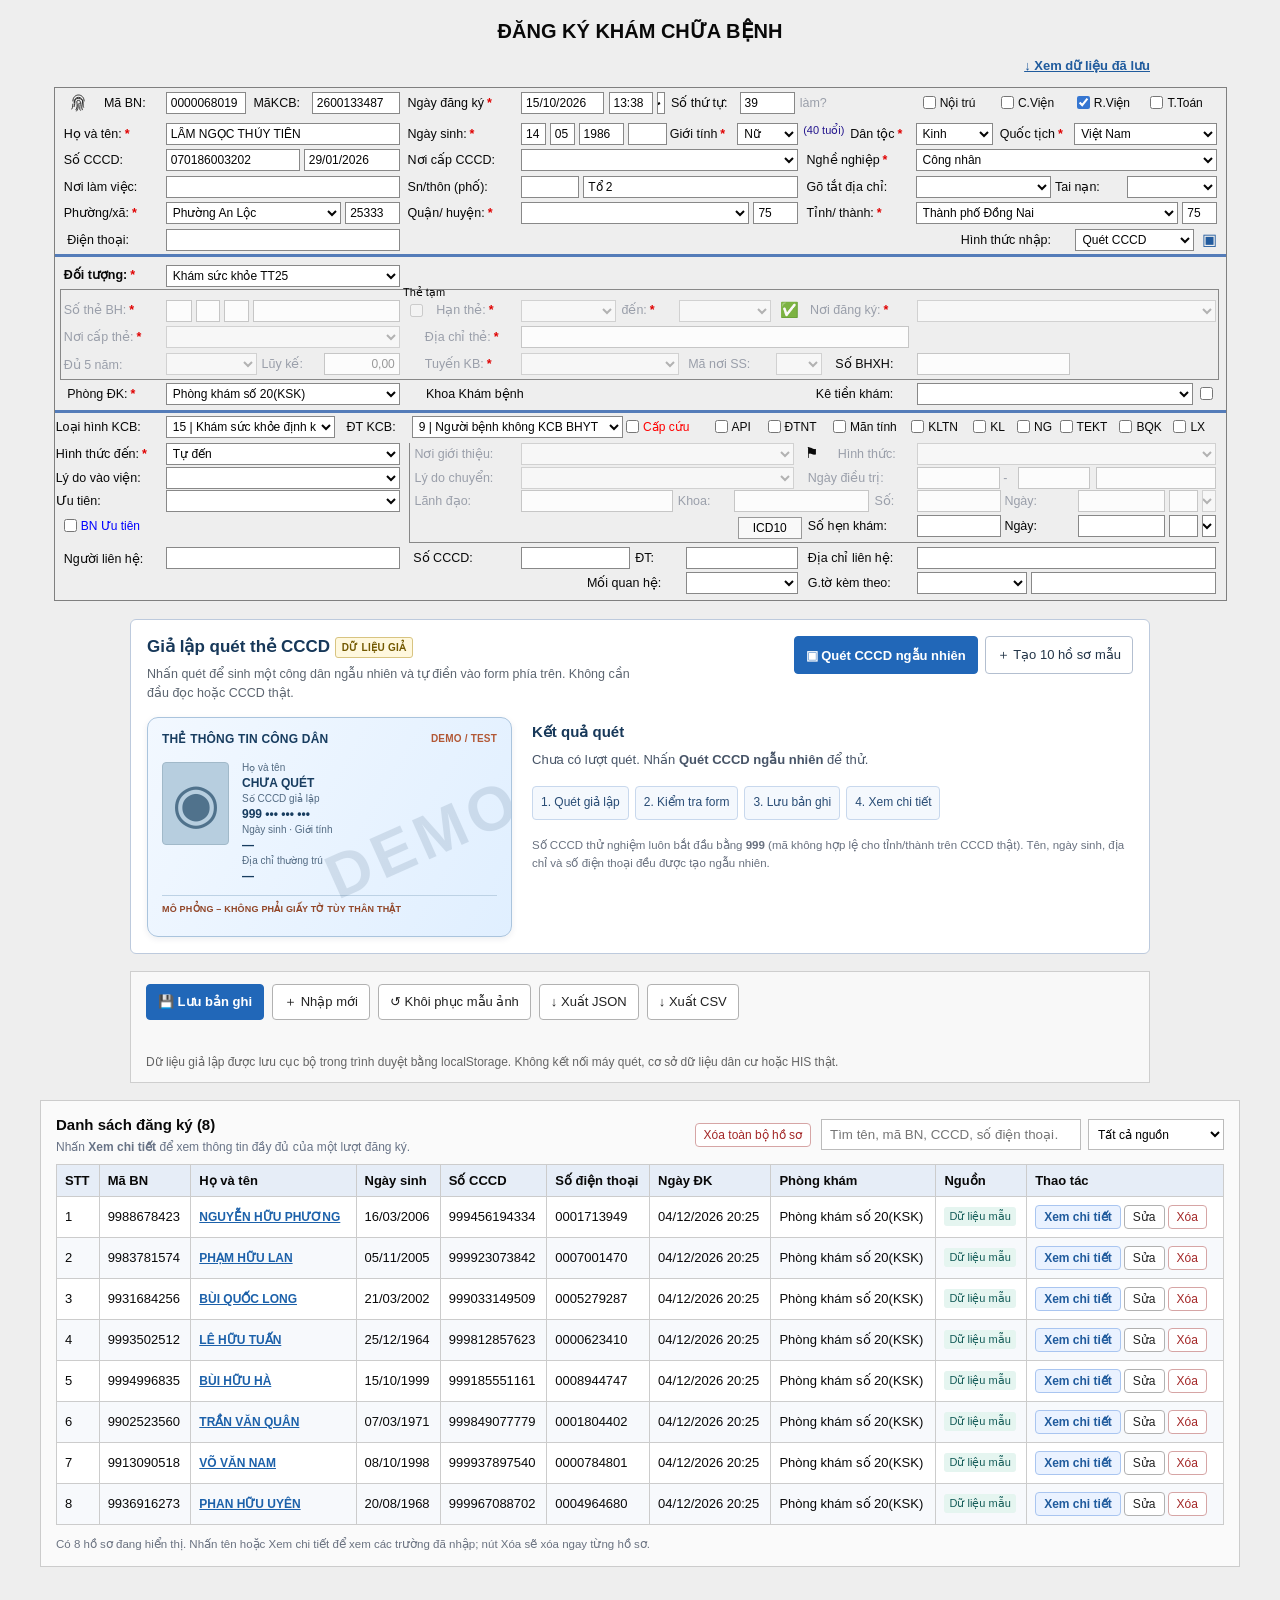
<file: index.html>
<!doctype html>
<html lang="vi">
<head>
  <meta charset="UTF-8">
  <meta name="viewport" content="width=device-width, initial-scale=1.0">
  <meta name="description" content="Website giả lập đăng ký khám chữa bệnh: quét CCCD ngẫu nhiên và xem chi tiết danh sách hồ sơ, chạy offline.">
  <title>Đăng ký khám chữa bệnh – Mô phỏng HIS & quét CCCD</title>
  <link rel="stylesheet" href="style.css?v=4">
  <script defer src="app.js?v=4"></script>
</head>
<body>
  <main>
    <h1>ĐĂNG KÝ KHÁM CHỮA BỆNH</h1>
    <p class="list-shortcut"><a href="#registration-list">↓ Xem dữ liệu đã lưu</a></p>
    <div class="stage-scroll" role="region" aria-label="Form đăng ký khám chữa bệnh; cuộn ngang nếu màn hình nhỏ" tabindex="0">
      <form id="registration-form" class="his-frame" autocomplete="off" novalidate>
        <!-- Các trường HTML được tạo bằng app.js sau khi DOM đã sẵn sàng (script defer). -->
      </form>
    </div>

    <section class="scanner-section" aria-labelledby="scanner-title">
      <div class="scanner-heading">
        <div>
          <h2 id="scanner-title">Giả lập quét thẻ CCCD <span class="demo-pill">DỮ LIỆU GIẢ</span></h2>
          <p>Nhấn quét để sinh một công dân ngẫu nhiên và tự điền vào form phía trên. Không cần đầu đọc hoặc CCCD thật.</p>
        </div>
        <div class="scanner-controls">
          <button id="scan-cccd" class="scan-primary" type="button">▣ Quét CCCD ngẫu nhiên</button>
          <button id="generate-records" type="button">＋ Tạo 10 hồ sơ mẫu</button>
        </div>
      </div>
      <div class="scan-content">
        <div class="mock-card" id="mock-card" aria-live="polite">
          <div class="mock-card-top"><strong>THẺ THÔNG TIN CÔNG DÂN</strong><span>DEMO / TEST</span></div>
          <div class="mock-card-body">
            <div class="mock-avatar" aria-hidden="true">◉</div>
            <div class="mock-card-info">
              <span>Họ và tên</span><strong id="card-full-name">CHƯA QUÉT</strong>
              <span>Số CCCD giả lập</span><strong id="card-national-id">999 ••• ••• •••</strong>
              <span>Ngày sinh · Giới tính</span><strong id="card-birth">—</strong>
              <span>Địa chỉ thường trú</span><strong id="card-address">—</strong>
            </div>
          </div>
          <div class="mock-card-bottom">MÔ PHỎNG – KHÔNG PHẢI GIẤY TỜ TÙY THÂN THẬT</div>
        </div>
        <div class="scanner-explanation">
          <h3>Kết quả quét</h3>
          <p id="scan-result" role="status">Chưa có lượt quét. Nhấn <strong>Quét CCCD ngẫu nhiên</strong> để thử.</p>
          <div class="scan-steps"><span>1. Quét giả lập</span><span>2. Kiểm tra form</span><span>3. Lưu bản ghi</span><span>4. Xem chi tiết</span></div>
          <p class="scanner-note">Số CCCD thử nghiệm luôn bắt đầu bằng <strong>999</strong> (mã không hợp lệ cho tỉnh/thành trên CCCD thật). Tên, ngày sinh, địa chỉ và số điện thoại đều được tạo ngẫu nhiên.</p>
        </div>
      </div>
    </section>

    <section class="actions" aria-label="Thao tác trên form">
      <div class="button-group">
        <button type="submit" form="registration-form" class="primary">💾 Lưu bản ghi</button>
        <button id="new-record" type="button">＋ Nhập mới</button>
        <button id="reset-demo" type="button">↺ Khôi phục mẫu ảnh</button>
        <button id="export-json" type="button">↓ Xuất JSON</button>
        <button id="export-csv" type="button">↓ Xuất CSV</button>
      </div>
      <p id="status-message" class="status" aria-live="polite"></p>
      <small>Dữ liệu giả lập được lưu cục bộ trong trình duyệt bằng localStorage. Không kết nối máy quét, cơ sở dữ liệu dân cư hoặc HIS thật.</small>
    </section>

    <section class="records-section" id="registration-list" aria-label="Danh sách hồ sơ đã lưu">
      <div class="section-header">
        <div>
          <h2>Danh sách đăng ký <span id="record-count">(0)</span></h2>
          <p>Nhấn <strong>Xem chi tiết</strong> để xem thông tin đầy đủ của một lượt đăng ký.</p>
        </div>
        <div class="records-filters">
          <button id="delete-all" class="delete-all" type="button">Xóa toàn bộ hồ sơ</button>
          <input id="search-records" type="search" placeholder="Tìm tên, mã BN, CCCD, số điện thoại…" aria-label="Tìm hồ sơ">
          <select id="filter-source" aria-label="Lọc nguồn đăng ký"><option value="">Tất cả nguồn</option><option value="Quét CCCD giả lập">Quét CCCD giả lập</option><option value="Dữ liệu mẫu">Dữ liệu mẫu</option><option value="Nhập thủ công">Nhập thủ công</option></select>
        </div>
      </div>
      <div class="table-scroll">
        <table>
          <thead><tr><th>STT</th><th>Mã BN</th><th>Họ và tên</th><th>Ngày sinh</th><th>Số CCCD</th><th>Số điện thoại</th><th>Ngày ĐK</th><th>Phòng khám</th><th>Nguồn</th><th>Thao tác</th></tr></thead>
          <tbody id="records-body"><tr><td colspan="10" class="empty">Chưa có hồ sơ nào được lưu.</td></tr></tbody>
        </table>
      </div>
      <p class="table-tip">Có <span id="visible-count">0</span> hồ sơ đang hiển thị. Nhấn tên hoặc Xem chi tiết để xem các trường đã nhập; nút Xóa sẽ xóa ngay từng hồ sơ.</p>
    </section>
  </main>

  <dialog id="record-detail-dialog" class="detail-dialog" aria-labelledby="detail-title">
    <div class="detail-header">
      <div><span class="detail-eyebrow">HỒ SƠ ĐĂNG KÝ KHÁM CHỮA BỆNH</span><h2 id="detail-title">Chi tiết hồ sơ</h2><p id="detail-subtitle"></p></div>
      <button type="button" id="close-detail" class="detail-close" aria-label="Đóng cửa sổ">✕</button>
    </div>
    <div class="detail-toolbar">
      <label class="show-all"><input id="show-all-detail" type="checkbox"> Hiển thị cả trường chưa nhập</label>
      <span class="demo-pill">DỮ LIỆU MÔ PHỎNG</span>
    </div>
    <div class="detail-content" id="detail-content"></div>
    <div class="detail-actions">
      <button id="download-one" type="button">↓ Xuất JSON hồ sơ</button>
      <button id="edit-from-detail" type="button" class="primary">✎ Chỉnh sửa hồ sơ</button>
      <button id="close-detail-footer" type="button">Đóng</button>
    </div>
  </dialog>
</body>
</html>
</file>
<file: style.css>
:root { font-family: Arial, Tahoma, sans-serif; color: #090909; background: #eee; }
* { box-sizing: border-box; }
body { margin: 0; min-width: 320px; font-family: Arial, Tahoma, sans-serif; background: #eee; }
main { padding: 0 12px 36px; }
h1 { text-align: center; font-size: 20px; font-weight: 700; line-height: 25px; margin: 19px 0 40px; }
.stage-scroll { max-width: 1173px; width: 100%; margin: 0 auto; overflow-x: auto; overflow-y: hidden; }
.his-frame {
  width: 1173px; height: 514px; position: relative; display: block;
  background: #eee; border: 1px solid #7f7f7f; font-family: Arial, Tahoma, sans-serif;
  font-size: 12.5px; line-height: normal; flex-shrink: 0;
}
.his-frame .label,
.his-frame .note,
.his-frame .subtle-text { position: absolute; line-height: 22px; white-space: nowrap; font-size: 12.5px; }
.his-frame .label { color: #080808; }
.his-frame .label.bold { font-weight: bold; }
.his-frame .label.blue { color: #0616d4; }
.his-frame .label.red { color: red; }
.his-frame .label.muted { color: #9a9faa; }
.his-frame .required { color: #e00000; margin-left: 3px; font-weight: 700; }
.his-frame input:not([type=checkbox]),
.his-frame select,
.his-frame .fake-button {
  position: absolute; width: 100px; height: 22px; padding: 1px 4px;
  background: #fff; color: #050505; border: 1px solid #888;
  border-radius: 0; font-family: Arial, Tahoma, sans-serif; font-size: 12px;
  box-shadow: none; outline-offset: 0;
}
.his-frame input:focus, .his-frame select:focus, .his-frame .fake-button:focus-visible {
  outline: 2px solid #2574c9; outline-offset: -1px;
}
.his-frame select { padding: 0 2px; }
.his-frame input:disabled, .his-frame select:disabled,
.his-frame input:read-only { background: #fcfcfc; color: #999; border-color: #c6c6c6; }
.his-frame .right-text { text-align: right; }
.his-frame .checkbox-field { position: absolute; height: 21px; white-space: nowrap; display: flex; align-items: center; gap: 4px; font-size: 12px; cursor: pointer; }
.his-frame .checkbox-field input { appearance: auto; margin: 0; width: 13px; height: 13px; accent-color: #3676d1; flex: none; }
.his-frame .checkbox-field.muted { color: #9a9faa; }
.his-frame .checkbox-field.blue { color: blue; }
.his-frame .checkbox-field.red { color: red; }
.his-frame .divider { position: absolute; left: 0; width: 100%; height: 3px; background: #547cb9; }
.his-frame .panel { position: absolute; border: 1px solid #999; pointer-events: none; }
.his-frame .fingerprint { position: absolute; left: 14px; top: 6px; width: 15px; height: 19px; }
.his-frame .note { font-size: 11px; line-height: 14px; }
.his-frame .age { font-size: 11px; color: #24168e; font-weight: normal; }
.his-frame .mini-button { position: absolute; min-height: 21px; border: 1px solid #999; background: #f9f9f9; padding: 0 5px; cursor: pointer; font-size: 12px; font-family: Arial; }
.his-frame .mini-button:focus-visible { outline: 2px solid #3577c5; }
.his-frame .symbol { position: absolute; line-height: 20px; text-align: center; font-size: 15px; }
.his-frame .wide-select { font-size: 12px; }
.his-frame .insurance-overlay { position:absolute; left:5px; top:201px; width:1008px; height:91px; border: 1px solid #888; pointer-events: none; }
.his-frame .referral-area { position:absolute; left:308px; top:355px; width:705px; height:100px; border-left: 1px solid #888; border-bottom: 1px solid #888; pointer-events: none; }
.his-frame .demo-selected { background: #1877d6 !important; color: white !important; }
.actions, .records-section { max-width: 1020px; margin: 17px auto 0; }
.actions { background: #f8f8f8; padding: 12px 15px; border: 1px solid #cecece; }
.button-group { display: flex; flex-wrap: wrap; gap: 8px; }
.actions button, .records-section button { font: 13px Arial, sans-serif; padding: 8px 11px; background: #fff; border: 1px solid #b1b1b1; color: #222; border-radius: 4px; cursor: pointer; }
.actions button:hover, .records-section button:hover { background: #e9f1ff; }
.actions button.primary { background: #2167b8; color: white; border-color: #2167b8; font-weight: 600; }
.actions button.primary:hover { background: #19518f; }
.actions .status { margin: 10px 0 5px; min-height: 17px; font-size: 13px; color: #285180; }
.actions .status.error { color: #b3261e; }
.actions small { font-size: 12px; color: #646464; }
.records-section { padding: 15px; background: #fafafa; border: 1px solid #ccc; }
.section-header { display: flex; justify-content: space-between; align-items: center; gap: 14px; margin-bottom: 10px; }
.section-header h2 { margin: 0; font-size: 15px; }
.section-header input { width: 290px; max-width: 100%; height: 31px; border: 1px solid #bbb; padding: 5px 8px; }
.table-scroll { overflow-x: auto; }
.records-section table { border-collapse: collapse; width: 100%; min-width: 800px; font-size: 12.5px; background: #fff; }
.records-section th, .records-section td { border: 1px solid #ccc; padding: 8px; text-align: left; vertical-align: middle; }
.records-section th { background: #e6edf7; }
.records-section .empty { text-align: center; color: #777; padding: 18px; }
.records-section button { padding: 4px 8px; font-size: 12px; margin-right: 3px; }
@media (max-width: 1050px) { .stage-scroll { border-right: 1px solid #bbb; } }
@media (max-width: 600px) {
  main { padding: 0 8px 24px; }
  h1 { font-size: 18px; margin: 14px 0 23px; }
  .section-header { align-items: flex-start; flex-direction: column; }
  .section-header input { width: 100%; }
}

/* Scanner CCCD và bảng hồ sơ mở rộng. Các phần này nằm dưới form gốc. */
.scanner-section { max-width:1020px; margin:18px auto 0; border:1px solid #bdcadd; background:#fff; padding:16px; border-radius:6px; }
.scanner-heading {display:flex; justify-content:space-between; align-items:flex-start; gap:16px; margin-bottom:14px;}
.scanner-heading h2 { margin:0 0 7px; font-size:17px; color:#173859; }
.scanner-heading p {font-size:12.5px; color:#5c6570; line-height:1.5; margin:0; max-width:500px;}
.demo-pill {display:inline-flex; vertical-align:middle; padding:4px 6px; border-radius:3px; border:1px solid #d8c481; background:#fff8de; color:#735900; font-weight:700; font-size:10px; letter-spacing:.3px;}
.scanner-controls {display:flex; flex-wrap:wrap; gap:7px; justify-content:flex-end;}
.scanner-section button, .detail-dialog button {font:13px Arial,Tahoma,sans-serif; cursor:pointer; padding:9px 11px; background:#fff; color:#233548; border:1px solid #b3bfd0; border-radius:4px;}
.scanner-section button:hover, .detail-dialog button:hover {background:#eaf2fc;}
.scanner-section button.scan-primary, .detail-actions button.primary {background:#2167b8; border-color:#2167b8; color:white; font-weight:600;}
.scanner-section button.scan-primary:hover, .detail-actions button.primary:hover {background:#184f93;}
.scan-content {display:grid; grid-template-columns:365px minmax(0,1fr); gap:20px; align-items:stretch;}
.mock-card {background:linear-gradient(120deg,#f2f8ff,#e0efff); border:1px solid #aac4dd; border-radius:11px; padding:14px; min-height:220px; box-shadow:0 2px 6px rgba(15,43,77,.08); color:#183d60; position:relative; overflow:hidden;}
.mock-card::after {content:'DEMO'; pointer-events:none; position:absolute; right:-15px; bottom:62px; transform:rotate(-24deg); opacity:.12; font-weight:900; font-size:62px; letter-spacing:5px;}
.mock-card-top,.mock-card-bottom {display:flex; align-items:center; justify-content:space-between; font-size:12px; letter-spacing:.2px;}
.mock-card-top span {font-weight:700; font-size:10px; color:#b25836;}
.mock-card-body {display:flex; gap:13px; margin:16px 0 12px;}
.mock-avatar {flex:0 0 67px; height:83px; background:#b7cedf; color:#50728c; border:1px solid #a1b9c9; border-radius:4px; font-size:55px; text-align:center; line-height:80px;}
.mock-card-info {display:grid; grid-template-columns:1fr; gap:3px; font-size:11px; min-width:0;}
.mock-card-info span {font-size:10px; color:#536b83;}
.mock-card-info strong {font-size:12px; overflow-wrap:anywhere;}
.mock-card-bottom {font-size:9px; font-weight:700; color:#914527; border-top:1px solid #bdd2e5; padding-top:8px;}
.scanner-explanation {font-size:13px; line-height:1.6; color:#475467;}
.scanner-explanation h3 {font-size:15px; color:#173859; margin:3px 0 6px;}
.scanner-explanation p {margin:0 0 12px;}
.scan-steps {display:flex; flex-wrap:wrap; gap:6px; margin:16px 0;}
.scan-steps span {border:1px solid #c8d8ed; background:#f4f8fd; color:#294c75; padding:6px 8px; border-radius:4px; font-size:12px;}
.scanner-explanation .scanner-note {font-size:11.5px; color:#6a7280;}
.records-section .section-header p {font-size:12px; color:#687386; margin:7px 0 0;}
.records-filters {display:flex; gap:7px; align-items:center; flex-wrap:wrap;}
.records-filters #search-records {width:260px;}
.records-filters select {height:31px; border:1px solid #bbb; padding:4px 5px; background:#fff; font-size:12px;}
.records-section table {min-width:990px;}
.records-section tbody tr:hover {background:#f6faff;}
.records-section td.actions-cell {white-space:nowrap;}
.records-section .detail-row-btn {background:#eaf2ff; border-color:#a9c5f0; color:#205b9d; font-weight:600;}
.records-section .link-name {background:transparent; border:0; color:#1c61aa; text-decoration:underline; padding:0; font-weight:600;}
.records-section .link-name:hover {background:transparent; color:#114273;}
.source-tag {display:inline-block; font-size:11px; padding:3px 5px; color:#155d59; background:#e5f5f0; border-radius:3px; white-space:nowrap;}
.table-tip {color:#6a7280; font-size:11.5px; margin:12px 0 0;}
.his-frame button.scan-shortcut {background:transparent; border:0; padding:0; cursor:pointer; font-size:16px; color:#225b9e; position:absolute;}
.his-frame button.scan-shortcut:hover {background:#e5f0ff;}
.detail-dialog {position:fixed; width:min(880px,calc(100vw - 26px)); max-width:880px; max-height:min(90vh,1000px); padding:0; border:1px solid #a9bcd0; border-radius:8px; box-shadow:0 15px 60px rgba(0,0,0,.24); color:#1a2738; background:#fff; font-family:Arial,Tahoma,sans-serif;}
.detail-dialog::backdrop {background:rgba(22,32,50,.59);}
.detail-header {padding:17px 21px 15px; background:#e9f2fd; border-bottom:1px solid #cbdbea; display:flex; align-items:flex-start; justify-content:space-between; gap:12px;}
.detail-eyebrow {font-size:10px; letter-spacing:1px; font-weight:700; color:#4e6784;}
.detail-header h2 {margin:6px 0; font-size:21px;}
.detail-header p {font-size:12px; color:#64728a; margin:0;}
.detail-dialog .detail-close {font-size:18px; padding:5px 11px; line-height:1;}
.detail-toolbar {padding:10px 21px; display:flex; justify-content:space-between; align-items:center; gap:8px; border-bottom:1px solid #eceff3;}
.detail-toolbar .show-all {font-size:12px; color:#44536a; display:flex; align-items:center; gap:6px; cursor:pointer;}
.detail-content {padding:16px 21px 20px; overflow-y:auto; max-height:calc(90vh - 230px);}
.detail-group {margin-bottom:16px;}
.detail-group h3 {font-size:13px; margin:0; color:#275c92; padding:9px 10px; background:#eaf2fb; border:1px solid #d1e1f4;}
.detail-grid {display:grid; grid-template-columns:repeat(2,minmax(0,1fr)); border-left:1px solid #e0e6ef; border-top:0;}
.detail-field {display:flex; flex-direction:column; gap:5px; padding:10px; border-right:1px solid #e0e6ef; border-bottom:1px solid #e0e6ef; min-width:0;}
.detail-field dt {font-size:11px; color:#69788c;}
.detail-field dd {font-size:13px; font-weight:600; color:#263342; margin:0; overflow-wrap:anywhere;}
.detail-field dd.no-value {color:#a3a9b2; font-weight:normal;}
.detail-actions {display:flex; justify-content:flex-end; gap:7px; padding:12px 21px; border-top:1px solid #d6e0eb; background:#f7f9fc;}
@media(max-width:850px){.scanner-heading{flex-direction:column;} .scanner-controls{justify-content:flex-start;} .scan-content{grid-template-columns:1fr;} .mock-card{max-width:480px;} .records-filters{width:100%;} .records-filters #search-records{flex:1; min-width:180px;} }
@media(max-width:480px){.scanner-section{padding:12px;} .mock-card{padding:9px;} .mock-card-top{font-size:10px;} .detail-grid{grid-template-columns:1fr;} .detail-header{padding:12px;} .detail-content{padding:10px;} .detail-actions{flex-wrap:wrap;} .detail-toolbar{padding:9px 12px;} }

.list-shortcut {max-width:1020px; margin:-26px auto 14px; text-align:right; font-size:13px;}
.list-shortcut a {color:#205b9d; font-weight:600;}
.records-section {max-width:1200px; scroll-margin-top:12px;}
.records-section table {font-size:13px;}
.records-section tbody tr:nth-child(even) {background:#f7f9fc;}
.records-section .delete-row, .records-section .delete-all {color:#a32626; border-color:#d6a5a5;}
.records-section .delete-row:hover, .records-section .delete-all:hover {background:#fff0f0;}
.records-section button:disabled {opacity:.5; cursor:not-allowed;}
</file>
